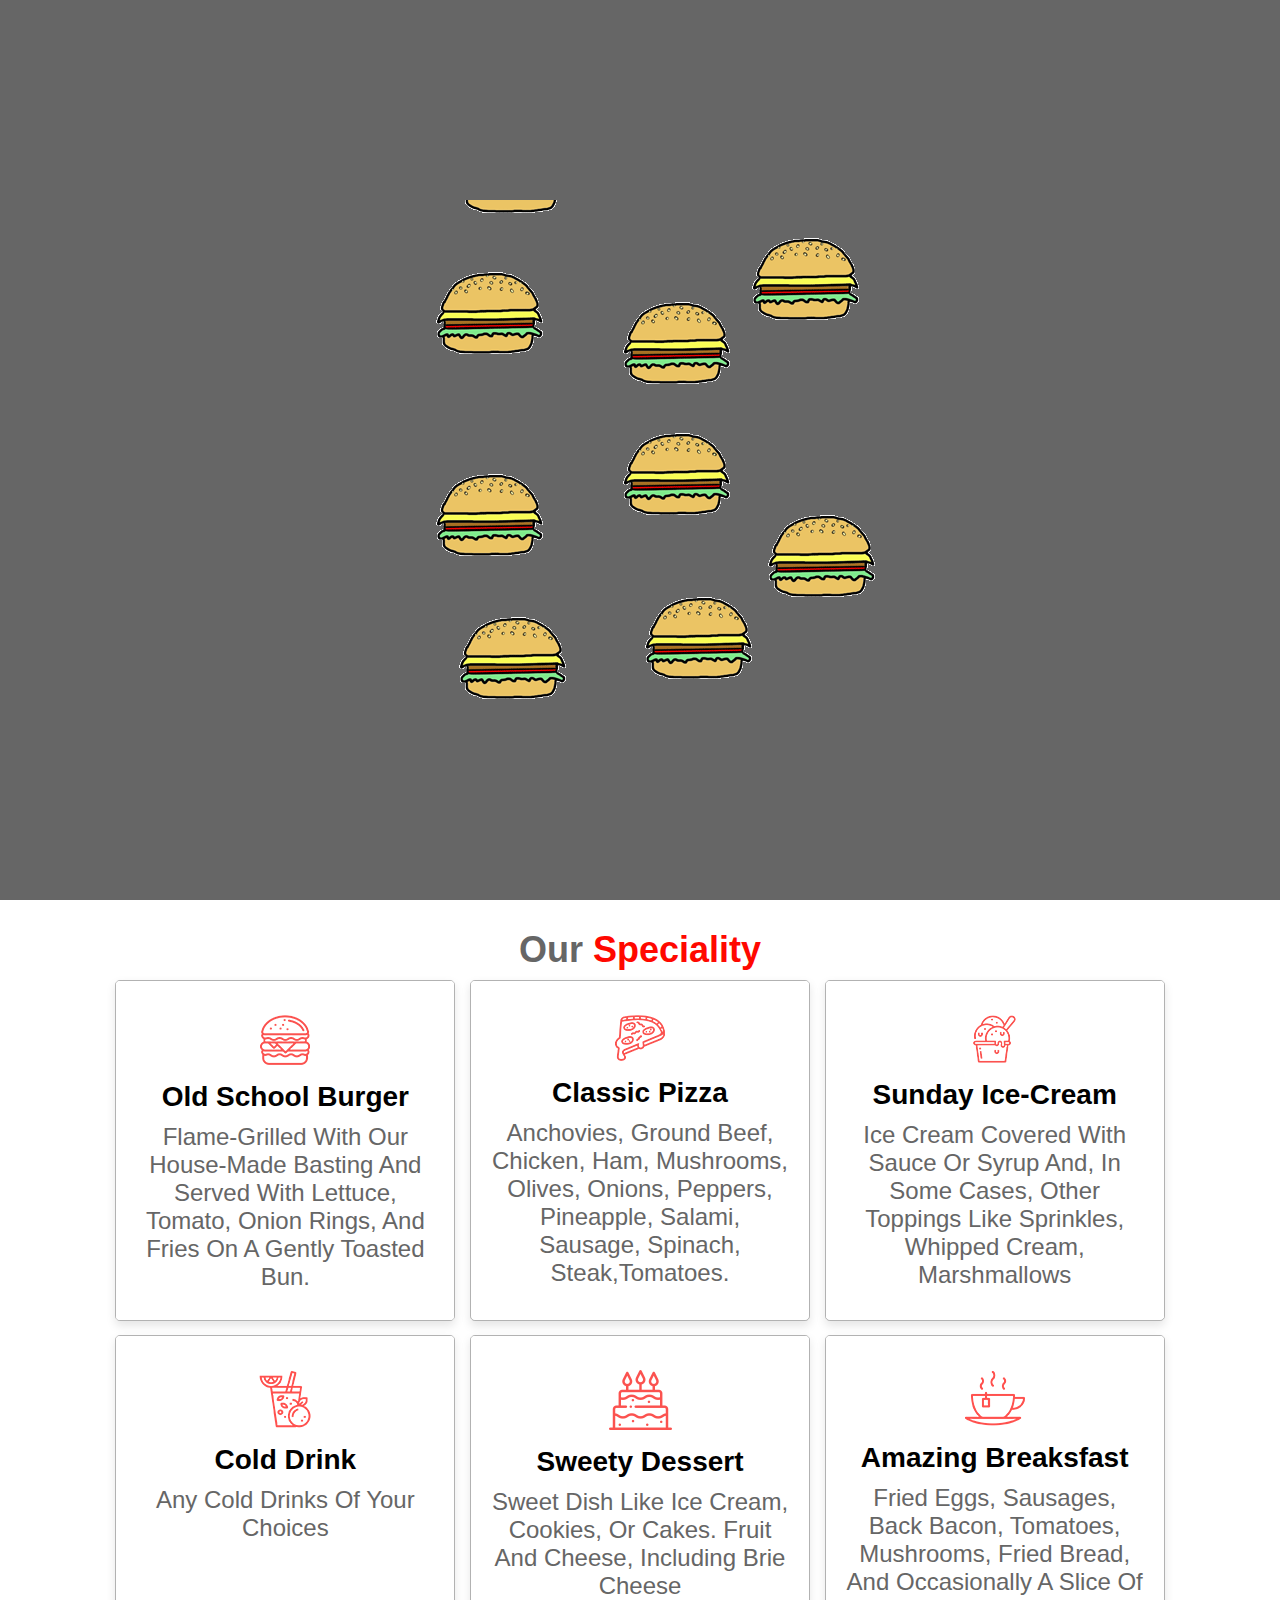
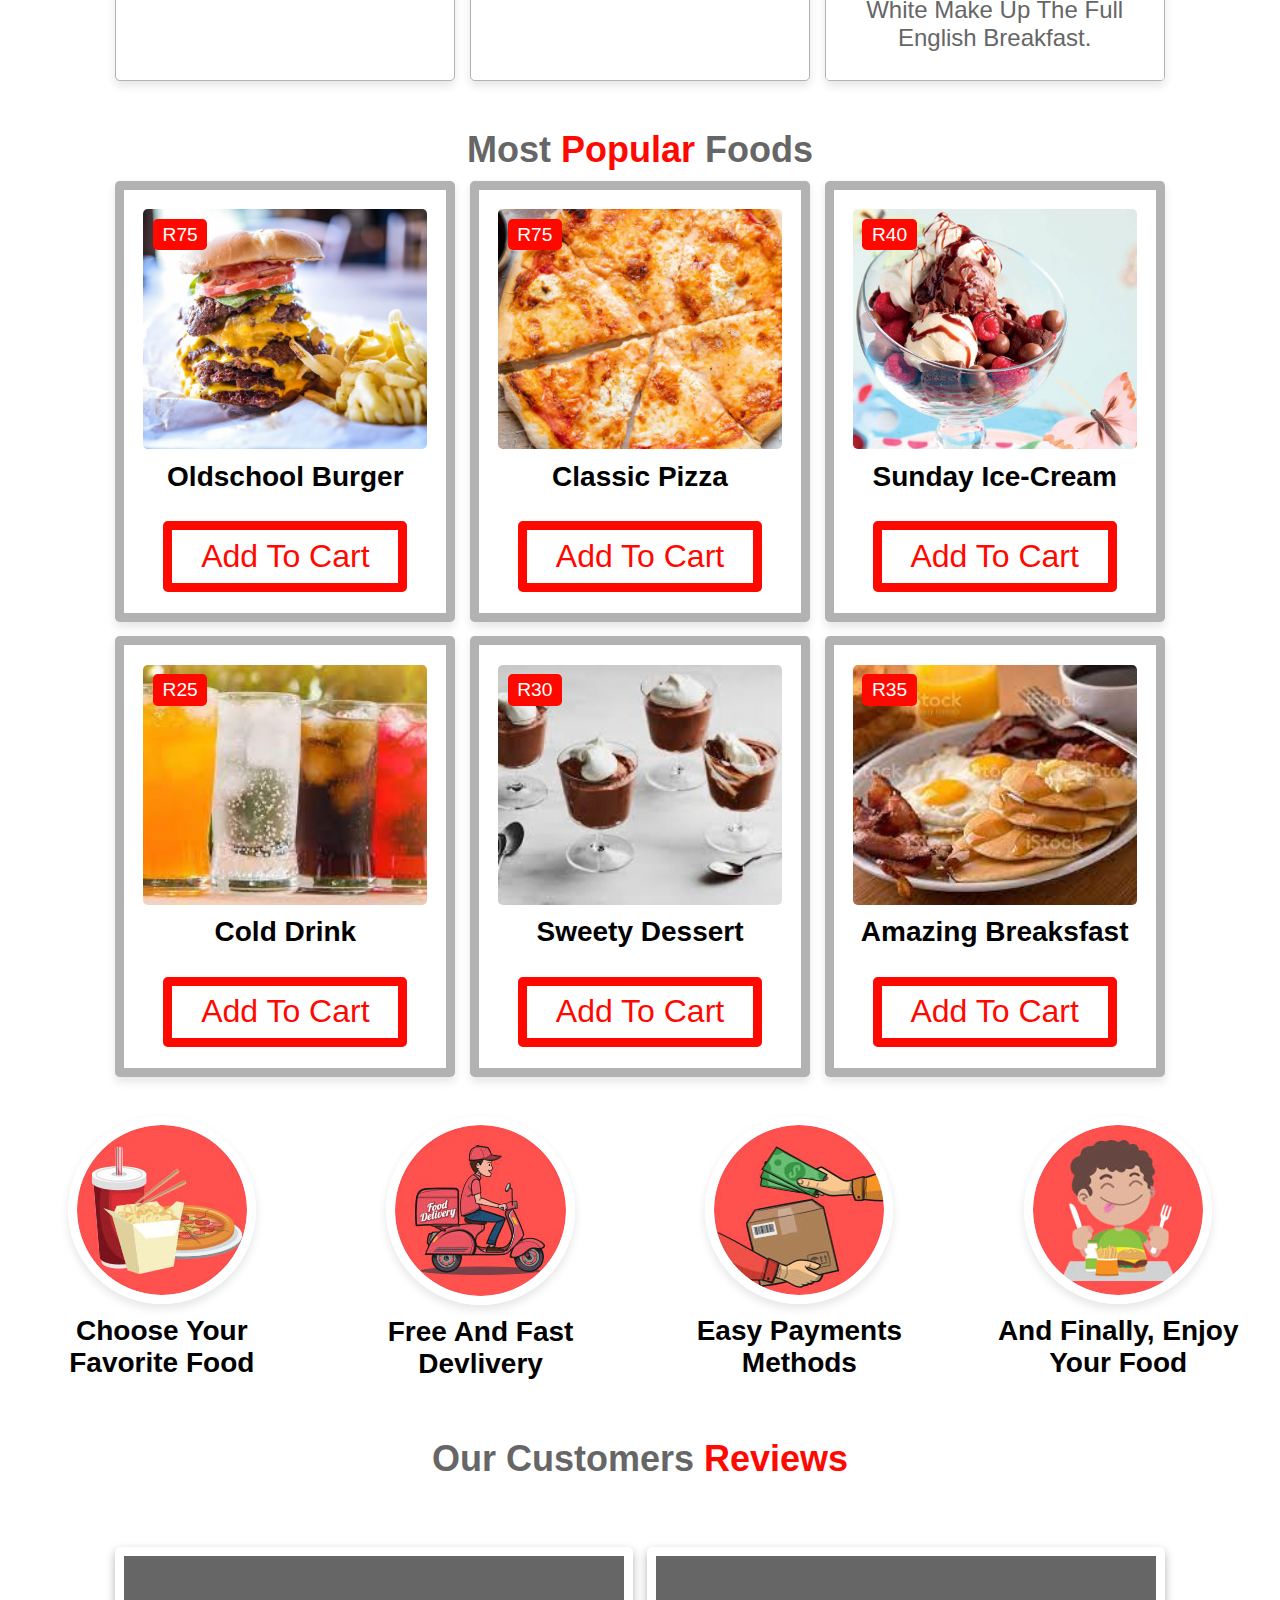
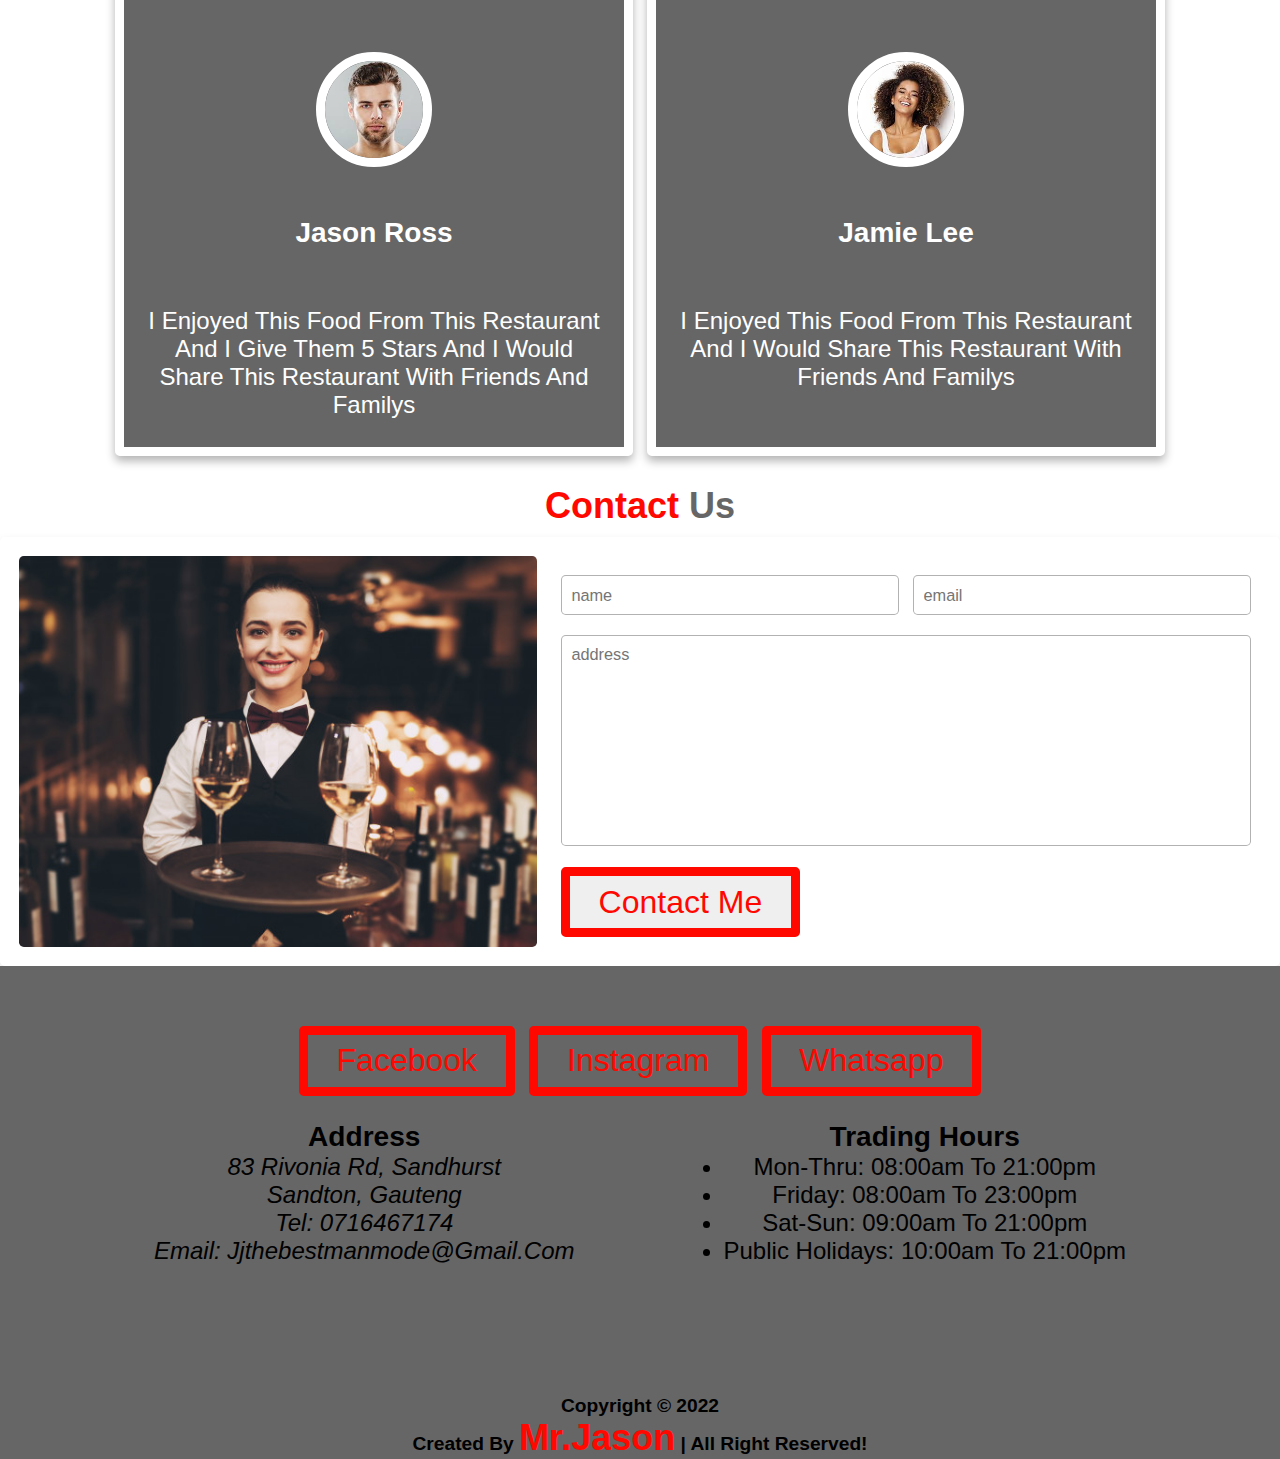
<file: index.html>
<!DOCTYPE html>
<html lang="en">
<head>
    <meta charset="UTF-8">
    <meta http-equiv="X-UA-Compatible" content="IE=edge">
    <meta name="viewport" content="width=device-width, initial-scale=1.0">
    <title>Restaurant</title>
    <!-- link css file -->
    <link rel="stylesheet" href="https://cdnjs.cloudflare.com/ajax/libs/font-awesome/6.2.0/css/all.min.css" integrity="sha512-xh6O/CkQoPOWDdYTDqeRdPCVd1SpvCA9XXcUnZS2FmJNp1coAFzvtCN9BmamE+4aHK8yyUHUSCcJHgXloTyT2A==" crossorigin="anonymous" referrerpolicy="no-referrer" />
    <link rel="stylesheet" href="css/style.css">
</head>
<body>
    <!-- header section starts -->
    <header>
        <a href="#" class="logo"><i class="fas fa-utensils"></i>Oldschool</a>

        <div id="menu-bar" class="fas fa-bars"></div>

        <nav class="navbar">
            <a href="#home">home</a>
            <a href="#speciality">speciality</a>
            <a href="#popular">popular</a>
            <a href="#review">review</a>
            <a href="#Contact">Contact</a>
            <a href="cartpage.html"><i class="fas fa-cart-shopping"></i>Cart<span class="cart">0</span></a>
        </nav>

    </header>

    <!-- home section start -->

    <section class="home" id="home">

        <div class="content">
            <h1 class="heading">One of the best Restaurant</h1>
            <p>
                The majority of these illustrious eateries use age-old recipes and have architecture and furnishings to match. You can taste a little bit of history without going broke at each of them, despite the fact that there are plenty of old-school.
            </p>
            <a href="#popular" class="btn"> order now</a>
        </div>
        <div class="image">
            <img src="media/home.jpg" alt="">
        </div>

    </section>

    <!-- speciality section starts -->

    <section class="speciality" id="speciality">
        <h1 class="heading"> Our <span>Speciality</span></h1>
        <div class="box-container">
            <div class="box">
                <img class="image"src="media/oldschool.jpeg" alt="">
                <div class="content">
                    <img src="media/s-1.png" alt="">
                    <h3>old school burger</h3>
                    <p>flame-grilled with our house-made basting and served with lettuce, tomato, onion rings, and fries on a gently toasted bun.</p>
                </div>
            </div>
            <div class="box">
                <img class="image"src="media/classicpizza.jpg" alt="">
                <div class="content">
                    <img src="media/s-2.png" alt="">
                    <h3>classic pizza</h3>
                    <p>Anchovies, ground beef, chicken, ham, mushrooms, olives, onions, peppers, pineapple, salami, sausage, spinach, steak,tomatoes.</p>
                </div>
            </div>
            <div class="box">
                <img class="image"src="media/sundae.jpg" alt="">
                <div class="content">
                    <img src="media/s-3.png" alt="">
                    <h3>sunday ice-cream</h3>
                    <p> ice cream covered with sauce or syrup and, in some cases, other toppings like sprinkles, whipped cream, marshmallows</p>
                </div>
            </div>
            <div class="box">
                <img class="image"src="media/colddrink2.jpg" alt="">
                <div class="content">
                    <img src="media/s-4.png" alt="">
                    <h3>cold drink</h3>
                    <p>any cold drinks of your choices</p>
                </div>
            </div>
            <div class="box">
                <img class="image"src="media/dessert.jpg" alt="">
                <div class="content">
                    <img src="media/s-5.png" alt="">
                    <h3>sweety dessert</h3>
                    <p> sweet dish like ice cream, cookies, or cakes. Fruit and cheese, including Brie cheese</p>
                </div>
            </div>
            <div class="box">
                <img class="image"src="media/breaksfast.jpg" alt="">
                <div class="content">
                    <img src="media/s-6.png" alt="">
                    <h3>amazing breaksfast</h3>
                    <p>Fried eggs, sausages, back bacon, tomatoes, mushrooms, fried bread, and occasionally a slice of white make up the full English breakfast.</p>
                </div>
            </div>
        </div>
    </section>
    <!-- popular section starts -->
    <section class="popular" id="popular">
        <h1 class="heading"> Most <span>popular</span> foods</h1>
        <div class="box-container">
            <div class="box">
                <img src="media/oldschool2.jpg" alt="">
                <h3>oldschool burger</h3>
                <div class="stars">
                    <i class="fa-solid fa-star"></i>
                    <i class="fa-solid fa-star"></i>
                    <i class="fa-solid fa-star"></i>
                    <i class="fa-solid fa-star"></i>
                    <i class="fa-solid fa-star"></i>
                </div>
                <span class="price">R75</span>
                <a href="#popular" class="add-cart cart1"> Add to cart</a>
            </div>
            <div class="box">
                <img src="media/classicpizza2.jpg" alt="">
                <h3>classic pizza</h3>
                <div class="stars">
                    <i class="fa-solid fa-star"></i>
                    <i class="fa-solid fa-star"></i>
                    <i class="fa-solid fa-star"></i>
                    <i class="fa-solid fa-star"></i>
                    <i class="fa-solid fa-star"></i>
                </div>
                <span class="price">R75</span>
                <a href="#popular" class="add-cart cart2"> Add to cart</a>
            </div>
            <div class="box">
                <img src="media/sundae2.jpg" alt="">
                <h3>sunday ice-cream</h3>
                <div class="stars">
                    <i class="fa-solid fa-star"></i>
                    <i class="fa-solid fa-star"></i>
                    <i class="fa-solid fa-star"></i>
                    <i class="fa-solid fa-star"></i>
                    <i class="fa-solid fa-star"></i>
                </div>
                <span class="price">R40</span>
                <a href="#popular" class="add-cart cart3"> Add to cart</a>
            </div><div class="box">
                <img src="media/colddrink.jpg" alt="">
                <h3>Cold Drink</h3>
                <div class="stars">
                    <i class="fa-solid fa-star"></i>
                    <i class="fa-solid fa-star"></i>
                    <i class="fa-solid fa-star"></i>
                    <i class="fa-solid fa-star"></i>
                    <i class="fa-solid fa-star"></i>
                </div>
                <span class="price">R25</span>
                <a href="#popular" class="add-cart cart4"> Add to cart</a>
            </div><div class="box">
                <img src="media/dessert2.jpg" alt="">
                <h3>sweety dessert</h3>
                <div class="stars">
                    <i class="fa-solid fa-star"></i>
                    <i class="fa-solid fa-star"></i>
                    <i class="fa-solid fa-star"></i>
                    <i class="fa-solid fa-star"></i>
                    <i class="fa-solid fa-star"></i>
                </div>
                <span class="price">R30</span>
                <a href="#popular" class="add-cart cart5"> Add to cart</a>
            </div><div class="box">
                <img src="media/breaksfast2.jpg" alt="">
                <h3>amazing breaksfast</h3>
                <div class="stars">
                    <i class="fa-solid fa-star"></i>
                    <i class="fa-solid fa-star"></i>
                    <i class="fa-solid fa-star"></i>
                    <i class="fa-solid fa-star"></i>
                    <i class="fa-solid fa-star"></i>
                </div>
                <span class="price">R35</span>
                <a href="#popular" class="add-cart cart6"> Add to cart</a>
            </div>
        </div>
    </section>
    <!-- steps section starts -->
    <section class="steps">

        <div class="box">
            <img src="media/step-1.jpg" alt="">
            <h3>choose your favorite food</h3>
        </div>
        <div class="box">
            <img src="media/step-2.jpg" alt="">
            <h3>free and fast devlivery</h3>
        </div>
        <div class="box">
            <img src="media/step-3.jpg" alt="">
            <h3>easy payments methods</h3>
        </div>
        <div class="box">
            <img src="media/step-4.jpg" alt="">
            <h3>and finally, enjoy your food</h3>
        </div>
    </section>
    <!-- review section start -->
    <section class="review" id="review">
        <h1 class="heading">Our customers <span>reviews</span></h1>
        <div class="box-container">
            <div class="box">
                <img src="media/ross.jpg" alt="">
                <h3>Jason Ross</h3>
                <div class="stars">
                    <i class="fa-solid fa-star"></i>
                    <i class="fa-solid fa-star"></i>
                    <i class="fa-solid fa-star"></i>
                    <i class="fa-solid fa-star"></i>
                    <i class="fa-solid fa-star"></i>
                </div>
                <p> i enjoyed this food from this Restaurant and i give them 5 stars and i would share this Restaurant with friends and familys</p>
            </div>
            <div class="box">
                <img src="media/lee.jpg" alt="">
                <h3>Jamie lee</h3>
                <div class="stars">
                    <i class="fa-solid fa-star"></i>
                    <i class="fa-solid fa-star"></i>
                    <i class="fa-solid fa-star"></i>
                    <i class="fa-solid fa-star"></i>
                    <i class="fa-solid fa-star"></i>
                </div>
                <p> i enjoyed this food from this Restaurant and i would share this Restaurant with friends and familys</p>
            </div>
        </div>
    </section>
    <!-- order section starts -->
    <sectin class="order" id="Contact">
        <h1 class="heading"><span>Contact</span> us</h1>
        <div class="row">
            <div class="image">
                <img src="media/order-img.jpg" alt="">
            </div>
            <form action="">
                <div class="inputBox">
                    <input type="text" placeholder="name">
                    <input type="email" placeholder="email">
                </div>
                <textarea placeholder="address" name="" id="" cols="30" rows="10"></textarea>
                <input type="submit" value="Contact Me" class="btn">
            </form>
        </div>
    </section>
    <!-- footer  start -->
    <div class="main_footer">
        <div class="share">
            <a href="https://www.facebook.com/profile.php?id=100088728997720" class="btn">Facebook</a>
            <a href="https://www.instagram.com/oldschool_restaurant/" class="btn">Instagram</a>
            <a href="https://wa.me/27716467174" class="btn">Whatsapp</a>
        </div>
        
        <div class="ro1">

            <div class="col-lg-7 ">
  
              <div class="content">
                <h3>Address</h3>
                <address>
                    83 Rivonia Rd, Sandhurst <br>
                    sandton, Gauteng <br>
                    tel: 0716467174 <br>
                    email: jjthebestmanmode@gmail.com <br>
                </address>
            </div>
  
  
            </div>
            <div class=" col-lg-5 " >
                <h3>Trading hours</h3>
                <ul class="trading-hours">
                    <li>Mon-Thru: 08:00am to 21:00pm</li>
                    <li>friday: 08:00am to 23:00pm</li>
                    <li>sat-sun: 09:00am to 21:00pm</li>
                    <li>public holidays: 10:00am to 21:00pm</li>
                </ul>
            </div>
            
        </div>
          <div class="center">
            <h1 class="credit"> Copyright &copy 2022 <br> created by <span>Mr.Jason</span> | all right reserved!</h1>
        </div>



    </div>
    <!-- scroll top button -->
    <a href="#home" class="fas fa-angle-up" id="scroll-top" ></a>
    <!-- loader start -->
    <div class="loader-container">
        <img src="media/loader.gif" alt="">
    </div>
    <!-- link js file  -->
    <script src="js/app.js"></script>
    <script src="js/cart.js"></script>
    <script src="js/loader.js"></script>
</body>
</html>
</file>
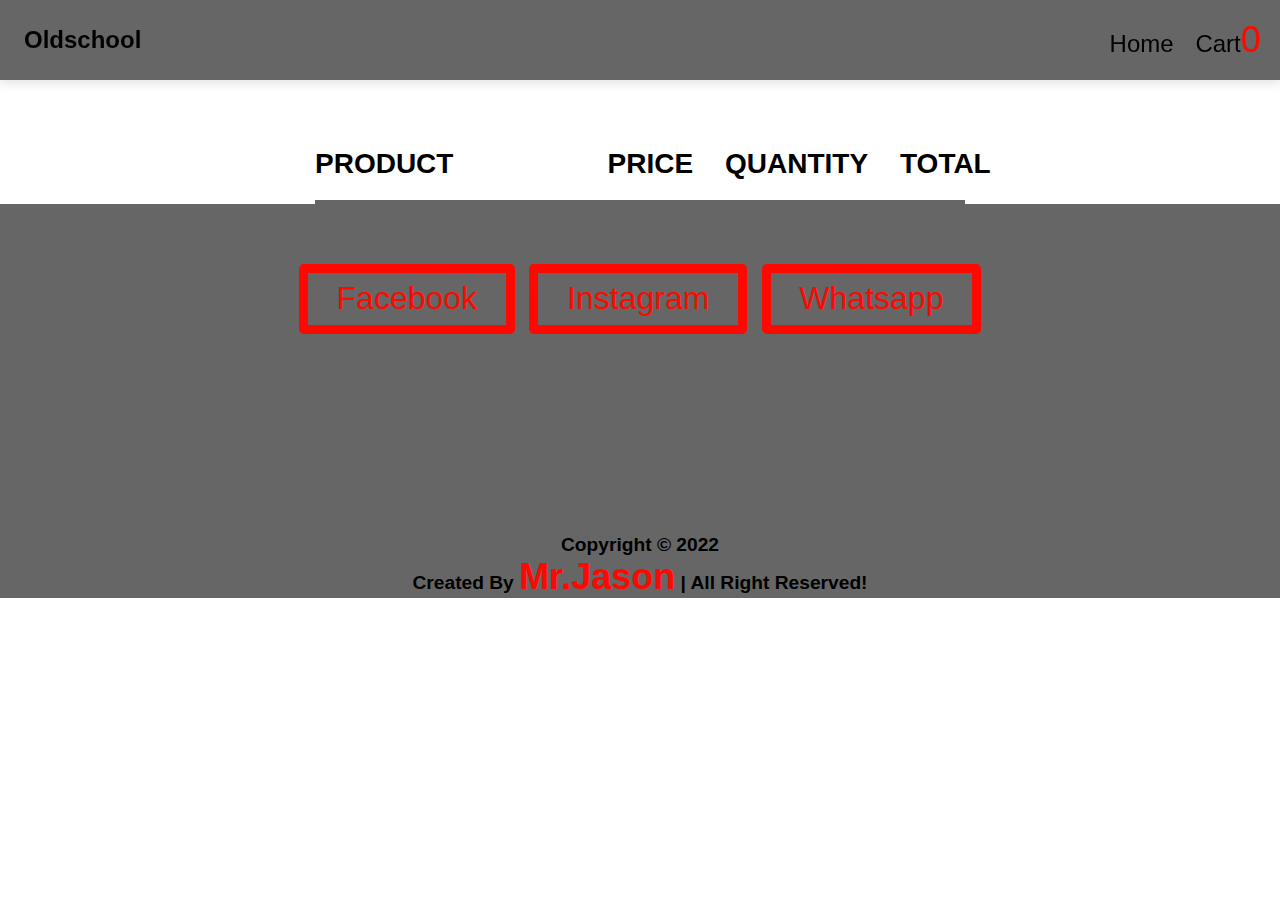
<file: cartpage.html>
<!DOCTYPE html>
<html lang="en">
<head>
    <meta charset="UTF-8">
    <meta http-equiv="X-UA-Compatible" content="IE=edge">
    <meta name="viewport" content="width=device-width, initial-scale=1.0">
    <title>Cart</title>
    <!-- linking to css -->
    <link rel="stylesheet" href="https://cdnjs.cloudflare.com/ajax/libs/font-awesome/6.2.0/css/all.min.css" integrity="sha512-xh6O/CkQoPOWDdYTDqeRdPCVd1SpvCA9XXcUnZS2FmJNp1coAFzvtCN9BmamE+4aHK8yyUHUSCcJHgXloTyT2A==" crossorigin="anonymous" referrerpolicy="no-referrer" />
    <link rel="stylesheet" href="css/style.css">
    <link rel="stylesheet" href="css/style2.css">
</head>
<body>
    <header>
        <a href="#" class="logo"><i class="fas fa-utensils"></i>Oldschool</a>
        <div id="menu-bar" class="fas fa-bars"></div>
        <nav class="navbar">
            <a href="index.html">home</a>
            <a href="cartpage.html"><i class="fas fa-cart-shopping"></i>Cart<span class="cart">0</span></a>
        </nav>
    </header>
    <div class="products-container">
        <div class="product-header">
            <h3 class="product-title">PRODUCT</h3>
            <h3 class="product-price">PRICE</h3>
            <h3 class="product-quantity">QUANTITY</h3>
            <h3 class="product-total">TOTAL</h3>
        </div>
        <div class="products">

        </div>
    </div>
    <!-- footer  start -->
    <div class="main_footer">
        <div class="share">
            <a href="https://www.facebook.com/profile.php?id=100088728997720" class="btn">Facebook</a>
            <a href="https://www.instagram.com/oldschool_restaurant/" class="btn">Instagram</a>
            <a href="https://wa.me/27716467174" class="btn">Whatsapp</a>
        </div>
        
        <div class="center">
            <h1 class="credit"> Copyright &copy 2022 <br> created by <span>Mr.Jason</span> | all right reserved!</h1>
        </div>
    </div>
    <!-- linking to javascripts -->
    <script src="js/app.js"></script>
    <script src="js/cart.js"></script>
</body>
</html>
</file>
<file: css/style.css>
/* root */
:root{
    --black:#666;
    --red:#ff0800;

}
*{
    font-family:Arial, Helvetica, sans-serif;
    margin: 0;
    padding: 0;
    box-sizing: border-box;
    outline: none;
    border: none;
    text-decoration: none;
    text-transform: capitalize;
    transition: all .2s linear;

}
*::selection{
    background-color: var(--red);
    color: #fff;
}
/* html */
html{
    font-size: 60%;
    overflow-x: hidden;
    scroll-behavior: smooth;
    scroll-padding-top: 6rem;
}
/* body */
body{
    background-color: #fff;
}
/* section */
section{
    padding: 2rem 9%;
}
/* heading */
.heading{
    text-align: center;
    font-size: 36px;
    padding: 1rem;
    color: #666;
}
/* span */
span{
    color: var(--red);
}
/* button  */
.btn{
    display: inline-block;
    padding: .8rem 3rem;
    border: 1rem solid var(--red);
    color: var(--red);
    cursor: pointer;
    font-size: 32px;
    border-radius: .5rem;
    position: relative;
    overflow: hidden;
    z-index: 0;
    margin-top: 1rem;
}
.btn::before{
    content: '';
    position: absolute;
    top: 0;
    right: 0;
    width: 0%;
    height: 100%;
    background-color: var(--red);
    transition: .3s linear;
    z-index: -1;
}
.btn:hover::before{
    width: 100%;
    left: 0;
}
.btn:hover{
    color: #fff;
    background-color: var(--red);
}
span{
    color: var(--red);
    font-size: 36px;
}

header{
    position: fixed;
    top: 0;
    left: 0;
    right: 0;
    z-index: 1000;
    display: flex;
    align-items: center;
    justify-content: space-between;
    background-color: var(--black);
    padding: 2rem;
    box-shadow: 0 .5rem 1rem rgba(0, 0, 0, .1);
}
header .logo{
    font-size: 2.5rem;
    font-weight: bolder;
    color: black
}
header .logo i{
    padding-right: .5rem;
    color: var(--red);
}
header .navbar a{
    font-size: 24px;
    margin-left: 2rem;
    color: black;
}
header .navbar a:hover{
    color: var(--red);
}
#menu-bar{
    font-size: 16px;
    cursor: pointer;
    color: black;
    border: 1rem solid black;
    border-radius: .3rem;
    padding: .5rem 1.5rem;
    display: none;
}
/* hero section */
.home{
    display: flex;
    flex-wrap: wrap;
    gap: 1.5rem;
    min-height: 100vh;
    align-items: center;
    background:url(#) no-repeat;
    background-size: cover;
    background-position: center;
}
.home .content{
    flex:1 1 40rem;
    padding-top: 6.5rem;
}
.home .image{
    flex:1 1 40rem;
}
.home .image img{
    width: 100%;
    padding: 1rem;
    animation: float 3s linear infinite;
}

@keyframes float{
    0%, 100%{
        transform: translateY(0rem);
    }
    50%{
        transform: translateY(3rem);
    }
}

.home .content p{
    font-size: 24px;
    color: black;
    padding: 1rem 0;
}
/* speciality section */
.speciality .box-container{
    display: flex;
    flex-wrap: wrap;
    gap: 1.5rem;

}
.speciality .box-container .box{
    flex:1 1 30rem;
    position: relative;
    overflow: hidden;
    box-shadow: 0 .5rem 1rem rgba(0,0,0,.1);
    border: .1rem solid rgba(0,0,0,.3);
    cursor: pointer;
    border-radius: .5rem;
}
.speciality .box-container .box .image{
    height: 100%;
    width: 100%;
    object-fit: cover;
    position: absolute;
    top: -100%;
    left: 0;
}
.speciality .box-container .box .content{
    text-align: center;
    background: #fff;
    padding: 2rem;
}
.speciality .box-container .box .content img{
    margin: 1.5rem 0;
    height: 100%;
}
.speciality .box-container .box .content h3{
    font-size: 28px;
    color: black;
}
.speciality .box-container .box .content p{
    font-size: 24px;
    color: var(--black);
    padding: 1rem 0;
}
.speciality .box-container .box:hover .image{
    top: 0;
}
.speciality .box-container .box:hover .content{
    transform: translateY(100%);
}
/* popular section */
.popular .box-container{
    display: flex;
    flex-wrap: wrap;
    gap: 1.5rem;
}
.popular .box-container .box{
    padding: 2rem;
    background: #fff;
    box-shadow: 0 .5rem 1rem rgba(0,0,0,.1);
    border: 1rem solid rgba(0,0,0,.3);
    border-radius: .5rem;
    text-align: center;
    flex: 1 1 30rem;
    position: relative;
}
.popular .box-container .box img{
    height: 25rem;
    object-fit: cover;
    width: 100%;
    border-radius: .5rem;
}
.popular .box-container .box .price{
    position: absolute;
    top: 3rem;
    left: 3rem;
    background: var(--red);
    color: #fff;
    font-size: 2rem;
    padding: .5rem 1rem;
    border-radius: .5rem;
}
.popular .box-container .box h3{
    color: black;
    font-size: 28px;
    padding-top: 1rem;
}
.popular .box-container .box .stars i{
    color: var(--black);
    font-size: 1.7rem;
    padding: 1rem .1rem;
}
.popular .box-container .box .add-cart{
    display: inline-block;
    padding: .8rem 3rem;
    border: 1rem solid var(--red);
    color: var(--red);
    cursor: pointer;
    font-size: 32px;
    border-radius: .5rem;
    position: relative;
    overflow: hidden;
    z-index: 0;
    margin-top: 1rem;
}
.popular .box-container .box .add-cart:hover{
    color: #fff;
    background-color: var(--red);
}
/* step section */
.steps{
    display: flex;
    flex-wrap: wrap;
    gap: 1.5rem;
    padding: 1rem ;
}
.steps .box{
    flex: 1 1 25rem;
    padding: 1rem;
    text-align: center;
}
.steps .box img{
    border-radius: 50%;
    border: 1rem solid #fff;
    box-shadow: 0 .5rem 1rem rgba(0,0,0,.1);
}
.steps .box h3{
    font-size: 28px;
    color: black;
    padding: 1rem 0;
}
/* review section */
.review .box-container{
    display: flex;
    flex-wrap: wrap;
    gap: 1.5rem;
}
.review .box-container .box{
    text-align: center;
    padding: 2rem;
    border: 1rem solid #fff;
    box-shadow:0 .5rem 1rem rgba(0,0,0,.3);
    border-radius: .5rem;
    flex: 1 1 30rem;
    background: var(--black);
    margin-top: 6rem;
}
.review .box-container .box img{
    height: 12rem;
    width: 12rem;
    border-radius: 50%;
    border: 1rem solid #fff;
    margin-top: 8rem;
    object-fit: cover;
}
.review .box-container .box h3{
    font-size: 28px;
    color: #fff;
    padding: 5rem 0;
}
.review .box-container .box .stars i{
    font-size: 2rem;
    color: var(--red);
    padding: 5rem 0;
}
.review .box-container .box p{
    font-size: 24px;
    color: #fff;
    padding: 1rem 0;
}
/* contact section */
.order .row{
    padding: 2rem;
    box-shadow: 0 .5rem 1rem rgba(0,0,0,.1);
    background: #fff;
    display: flex;
    flex-wrap: wrap;
    gap: 1.5rem;
    border-radius: .5rem;
}
.order .row .image{
    flex:1 1 30rem;
}
  
.order .row .image img{
    height: 100%;
    width:100%;
    object-fit: cover;
    border-radius: .5rem;
}
  
.order .row form{
    flex:1 1 50rem;
    padding:1rem;
}


.order .row form .inputBox{
    display: flex;
    justify-content: space-between;
    flex-wrap: wrap;
}
.order .row form .inputBox input, .order .row form textarea{
    padding: 1rem;
    margin: 1rem 0;
    font-size: 1.7rem;
    color: black;
    text-transform: none;
    border: .1rem solid rgba(0,0,0,.3);
    border-radius: .5rem;
    width: 49%;
}
.order .row form textarea{
    width: 100%;
    resize: none;
    
}
/* footer section */
.main_footer{
    width: 100%;
    height: auto;
    background-color: var(--black);
    color: black;
}
.main_footer.content{
    width: 100%;
    height: 100%;
    margin: 0 auto;
    display: flex;
    justify-content: space-between;
    padding-top: 20px;
    
}
.main_footer .share{
    display: flex;
    gap: 1.5rem;
    justify-content: center;
    flex-wrap: wrap;
    padding-top: 50px;
}
.main_footer .ro1{
   display: flex; 
   justify-content: space-evenly;
   text-align: center; 
   padding: 5px;
   padding-top: 25px;
   font-size: 24px;
}

.center{
    text-align: center;
    padding-top: 125px;
}

/* scroll button */
#scroll-top{
    position: fixed;
    top: -100%;
    right: 2rem;
    padding: .5rem 1.5rem;
    font-size: 4rem;
    background: var(--red);
    color: var(--black);
    border-radius: .5rem;
    transition: 1s linear;
    z-index: 1000;
}
#scroll-top.active{
    top: calc(100% - 12rem);
}
/* loader screen */
.loader-container{
    position: fixed;
    top: 0;
    left: 0;
    z-index: 10000;
    background: var(--black);
    display: flex;
    align-items: center;
    justify-content: center;
    height: 100%;
    width: 100%;
}
.loader-container.fade-out{
    top: -120%;
}


/* cart page */
.products-container{
    max-width: 650px;
    justify-content: space-around;
    margin: 0 auto;
    margin-top: 10%;

    font-size: 2rem;
}
.products-container i{
    font-size: 2rem;
    color: var(--black);
    background-color: var(--red);
    margin-left: 10px;
    margin-right: 10px;
    cursor: pointer;
    

}
.product-header{
    width: 100%;
    max-width: 650px;
    display: flex;
    justify-content: flex-start;
    border-bottom: 4px solid var(--black);
    margin: 0 auto;
}
.product-title{
    width: 45%;
    display: flex;
    align-items: center;
    font-size: 28px;
    
}
.product-price{
    width: 15%;
    display: flex;
    align-items: center;
    font-size: 28px;
    
}
.product-quantity {
    width: 30%;
    display: flex;
    align-items: center;
    font-size: 28px;
    padding: 20px;
}

.product-quantity > span{
   padding-left: 50px;
}

.product-total{
    width: 10%;
    display: flex;
    align-items: center;
    font-size: 28px;
}
.products{
    width: 100%;
    display: flex;
    flex-wrap: wrap;
    font-size: 20px;
   
}
.product{
    width: 45%;
    display: flex;
    justify-content: space-around;
    text-align: center;
    align-items: center;
    padding: 5px 10px;
}

.cartTotalContainer{
    display: flex;
    justify-content: flex-end;
    width: 100%;
    padding: 10px 0;
}
.cartTotalTitle{
    width: 30%;
    font-size: 28px;
}
.cartTotal{
    width: 10%;
    font-size: 28px;
}





















/* media queries */
@media(max-width:991px){
    html{
        font-size: 80%;
    }
    header{
        padding: 2rem;
    }
    section{
        padding: 2rem ;
    }
}
@media(max-width:768px){
    html{
        font-size: 75%;
        align-items: center;
    }
    #menu-bar{
        display: initial;
    } 
    header .navbar{
        position: absolute;
        top: 100%;
        left: 0;
        right: 0;
        background-color: #fff;
        border-top: .1rem solid rgba(0,0,0,.1);
        clip-path: polygon(0 0, 100% 0, 100% 0, 0 0);
    }
    header .navbar.active{
        clip-path: polygon(0 0, 100% 0, 100% 100%, 0 100%);
    }
    header .navbar a{
        margin: 1.5rem;
        padding: .5rem;
        display: block;
        border: 2rem solid rgba(0, 0, 0, .1);
        border-left: .5rem solid var(--red);
        background-color: #666;
    }
    
}
@media(max-width:450px){
    html{
        font-size: 50%;
    }
    .order .row form .inputBox input{
        width: 100%;
    }
    .products-container{
        width: 425px;
        margin-top: 25%;
        align-items: center;
    }
    .product-header{
        width: 100%;
        max-width: 425px;
        border-bottom: 4px solid var(--black);
        margin: 0 auto;
    }
    .product span{
        font-size: 20px;
    }
    .product-title{
        width: 25%;
        font-size: 20px;
    }
    .product-price{
        width: 10%;
        align-items: center;
        font-size: 20px;
        padding-right: 10px;
        padding-left: 20px;
    }
    .product-quantity{
        width: 15%;
        font-size: 20px;
        padding-left: 60px;
    }
    .product-total{
        width: 5%;
        align-items: center;
        padding-left: 120px;
        font-size: 20px;
    }
    .products{
        width: 100%;
    }
    .product{
        width: 25%;
        align-items: center;
    }
    .cartTotalContainer{
        width: 55%;
    }
    .cartTotalTitle{
        width: 15%;
        font-size: 20px;
        padding-left: 120px;
    }
    .cartTotal{
        width: 5%;
        font-size: 20px;
        padding-left: 120px;
    }
}
</file>
<file: css/style2.css>
.center{
    text-align: center;
    padding-top: 200px;
}
</file>
